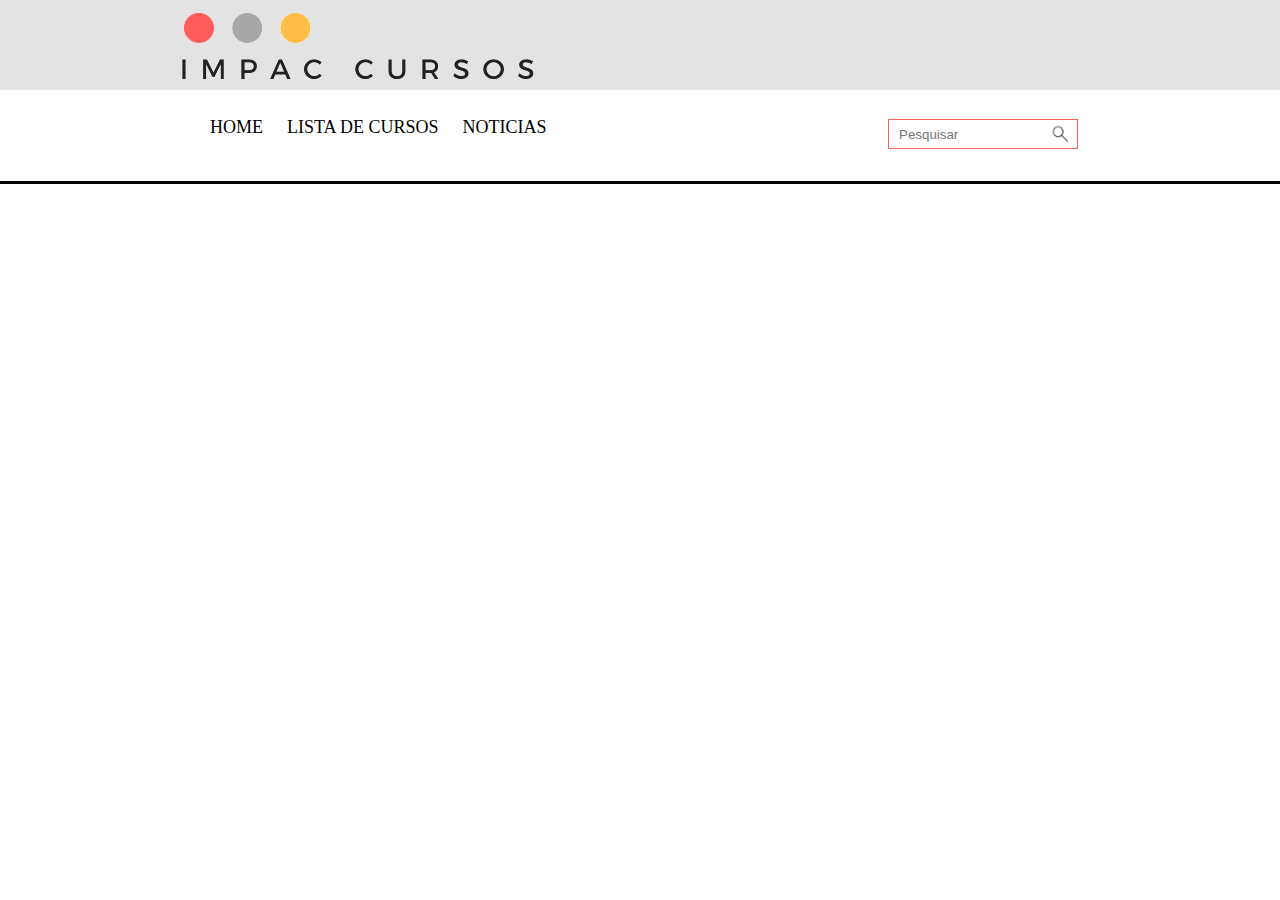
<file: index.html>
<html>
<head>
    <meta charset="UTF-8">
    <link rel="stylesheet" type="text/css" href="site.css">
    <title>IMPAC CURSOS</title>
</head>

<body>
    <header class="menu-principal">
        <main>
            <div class="header-1">
                <div class="logo">
                    <img src="logo.png">
                </div>
            </div>
        </main> 
    </header>
    <main class="coluna menu-url">
        <div class="header-2">
            <div class="menu">
                <ul>
                    <li>
                        <a href="index.html" class=":hover">Home</a>
                    </li>
                    <li>
                        <a href="lista_de_cursos.html">Lista de Cursos</a>
                    </li>
                     <li>
                        <a href="noticias.html">Noticias</a>
                    </li>
                </ul>
            </div>
            <div class="busca">
                <input placeholder="Pesquisar" type="text"/>
            </div>
        </div>
    </main>
</body>

</html>
</file>
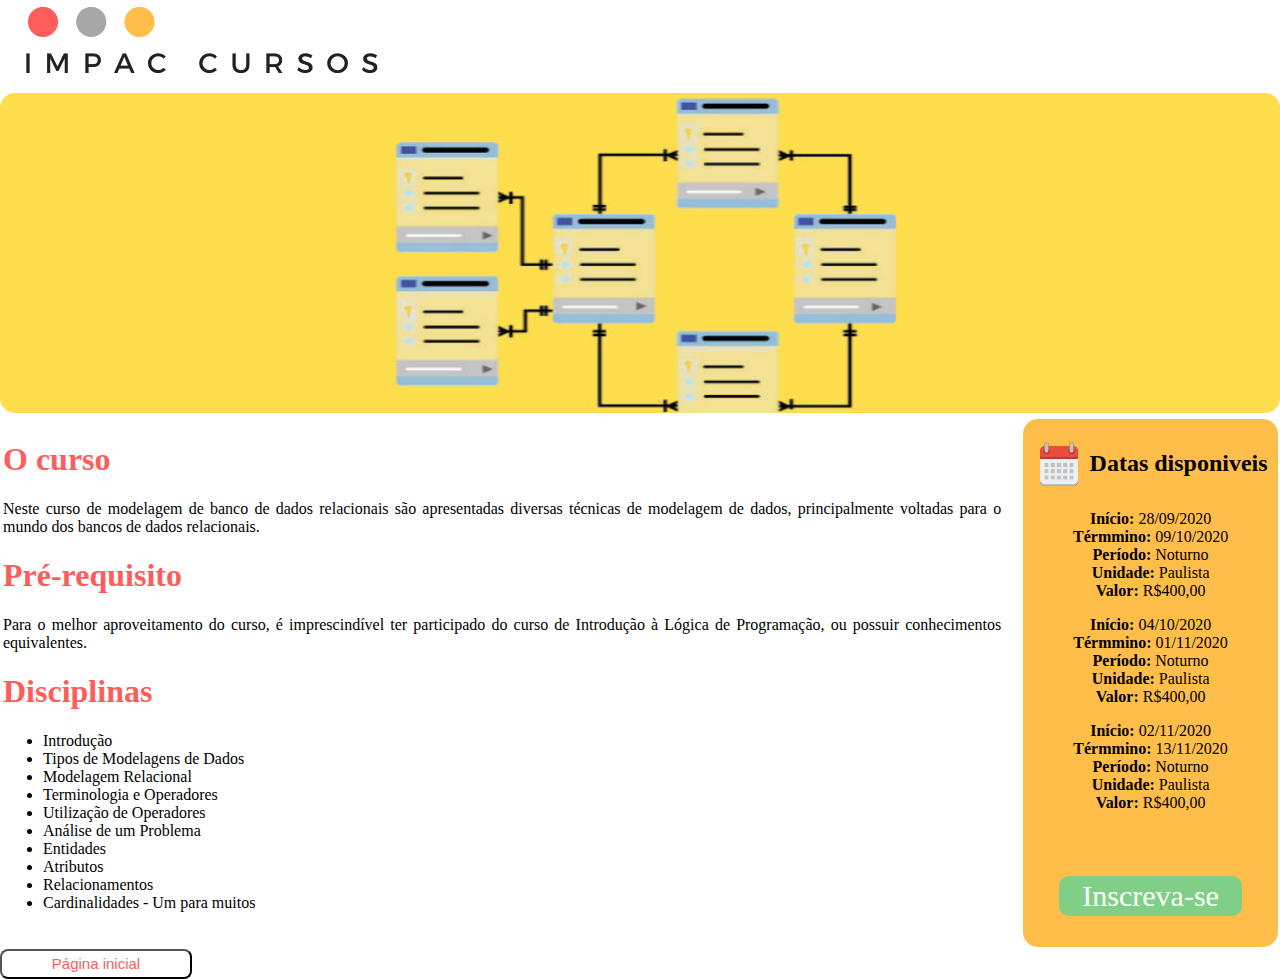
<file: detalhe_curso_modelagemBD.html>
<!DOCTYPE html>
<html>
<head>
    <meta charset="UTF-8">
    <title>Detalhe do curso - Modelagem BD</title>
    <link rel="stylesheet" type="text/css" href="site.css"/>
    <img src="logo.png">
    <img src="images\header_modelagem_bd.jpg" class="det_head"/>
</head>
<body>
    <table class="det">
        <tr>
            <td class="det_um">
                <h1>O curso</h1>
                <p>
                    Neste curso de modelagem de banco de dados relacionais são apresentadas diversas técnicas de modelagem
                    de dados, principalmente voltadas para o mundo dos bancos de dados relacionais.
                </p>
                <h1>Pré-requisito</h1>
                <p>
                    Para o melhor aproveitamento do curso, é imprescindível ter participado do curso 
                    de Introdução à Lógica de Programação, ou possuir conhecimentos equivalentes.
                </p>

                <h1>Disciplinas</h1>
                <p>
                    <ul>
                        <li>Introdução</li>
                        <li>Tipos de Modelagens de Dados</li>
                        <li>Modelagem Relacional</li>
                        <li>Terminologia e Operadores</li>
                        <li>Utilização de Operadores</li>
                        <li>Análise de um Problema</li>
                        <li>Entidades</li>
                        <li>Atributos</li>
                        <li>Relacionamentos</li>
                        <li>Cardinalidades - Um para muitos</li>
                    </ul>
                </p>
            </td>
            <td class="det_dois">
                <h2><img src="images/icon-calendar.png" class="det_data"/> Datas disponiveis</h2>

                <p>                      
                    <strong>Início:</strong> 28/09/2020 <br/>
                    <strong>Térmmino:</strong> 09/10/2020 <br/>
                    <strong>Período:</strong> Noturno <br/>
                    <strong>Unidade:</strong> Paulista <br/>
                    <strong>Valor:</strong> R$400,00 
                </p>
                <p>
                    <strong>Início:</strong> 04/10/2020 <br/>
                    <strong>Térmmino:</strong> 01/11/2020 <br/>
                    <strong>Período:</strong> Noturno <br/>
                    <strong>Unidade:</strong> Paulista <br/>
                    <strong>Valor:</strong> R$400,00 
                </p>
                <p>
                    <strong>Início:</strong> 02/11/2020 <br/>
                    <strong>Térmmino:</strong> 13/11/2020 <br/>
                    <strong>Período:</strong> Noturno <br/>
                    <strong>Unidade:</strong> Paulista <br/>
                    <strong>Valor:</strong> R$400,00 
                </p> <br/>
                <p class="det_inscricao">
                    Inscreva-se
                </p>
      
            </td>
            
        </tr>
    </table>
    <a href="index.html"><button class="home">Página inicial</button></a>
</body>
</html>
</file>
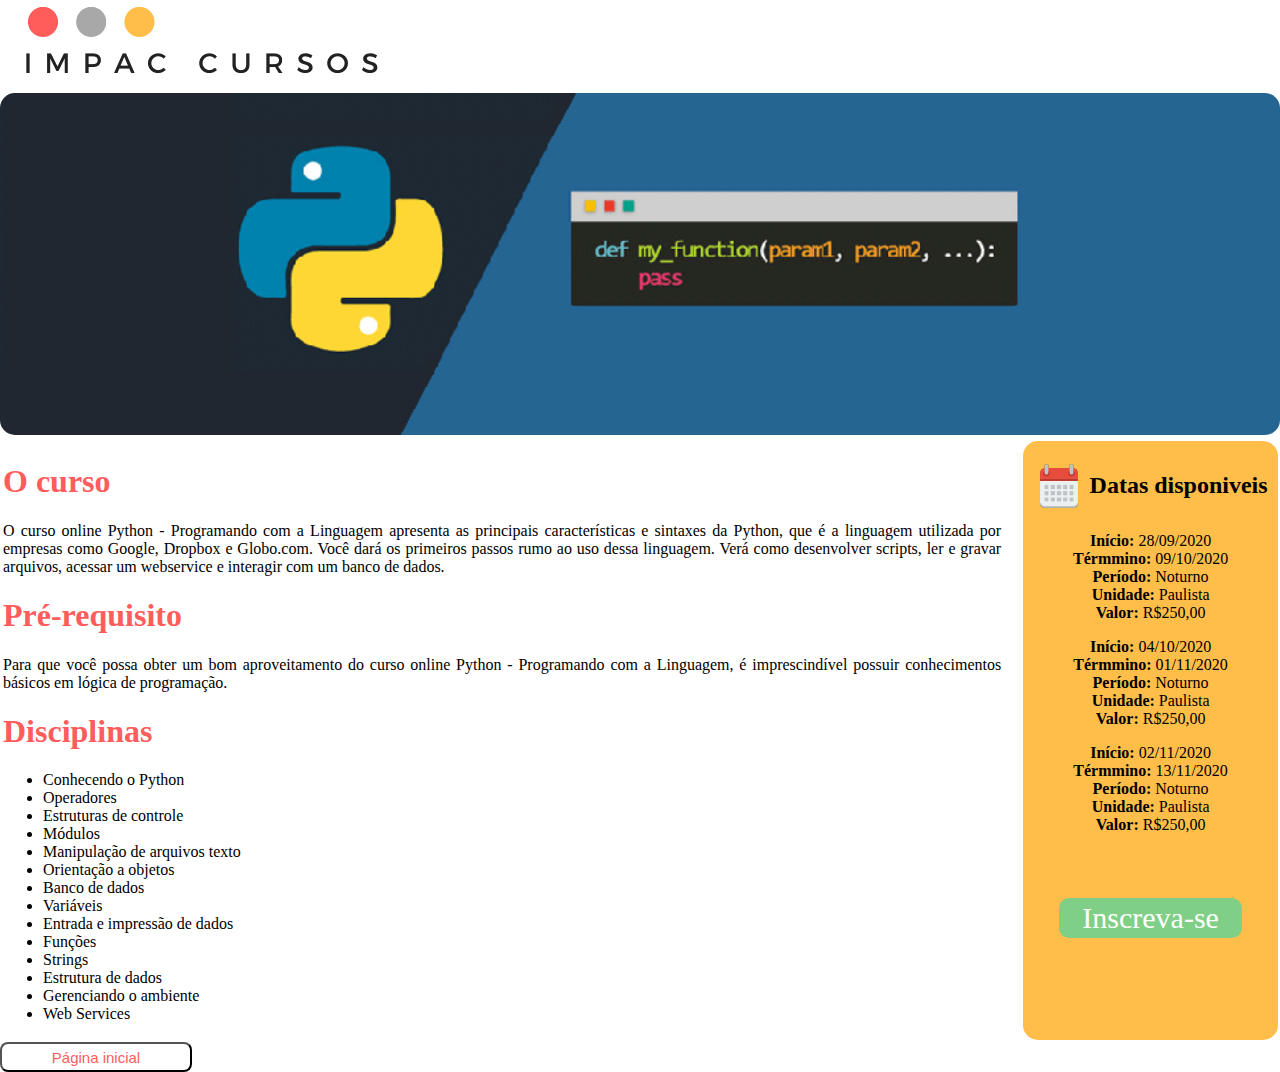
<file: detalhe_curso_python.html>
<!DOCTYPE html>
<html>
<head>
    <meta charset="UTF-8">
    <title>Detalhe do curso - Python</title>
    <link rel="stylesheet" type="text/css" href="site.css"/>
    <img src="logo.png">
    <img src="images\header_python.png" class="det_head"/>
</head>
<body>
    <table>
        <tr>
            <td class="det_um">
                <h1>O curso</h1>
                <p>
                    O curso online Python - Programando com a Linguagem apresenta as principais características e sintaxes da Python,
                    que é a linguagem utilizada por empresas como Google, Dropbox e Globo.com. 
                    Você dará os primeiros passos rumo ao uso dessa linguagem. Verá como desenvolver scripts, ler e gravar arquivos, 
                    acessar um webservice e interagir com um banco de dados.
                </p>
                <h1>Pré-requisito</h1>
                <p>
                    Para que você possa obter um bom aproveitamento do curso online Python - Programando com a Linguagem, 
                    é imprescindível possuir conhecimentos básicos em lógica de programação.
                </p>

                <h1>Disciplinas</h1>
<p>
        <ul>
            <li>Conhecendo o Python </li>
            <li>Operadores </li>
            <li>Estruturas de controle </li>
            <li>Módulos </li>
            <li>Manipulação de arquivos texto </li>
            <li>Orientação a objetos </li>
            <li>Banco de dados </li>
            <li>Variáveis </li>
            <li>Entrada e impressão de dados </li>
            <li>Funções </li>
            <li>Strings </li>
            <li>Estrutura de dados </li>
            <li>Gerenciando o ambiente </li>
            <li>Web Services </li>
        </ul>
       </p>
            </td>
            <td class="det_dois">
                <h2><img src="images/icon-calendar.png" class="det_data"/> Datas disponiveis</h2>

                <p>                      
                    <strong>Início:</strong> 28/09/2020 <br/>
                    <strong>Térmmino:</strong> 09/10/2020 <br/>
                    <strong>Período:</strong> Noturno <br/>
                    <strong>Unidade:</strong> Paulista <br/>
                    <strong>Valor:</strong> R$250,00 
                </p>
                <p>
                    <strong>Início:</strong> 04/10/2020 <br/>
                    <strong>Térmmino:</strong> 01/11/2020 <br/>
                    <strong>Período:</strong> Noturno <br/>
                    <strong>Unidade:</strong> Paulista <br/>
                    <strong>Valor:</strong> R$250,00 
                </p>
                <p>
                    <strong>Início:</strong> 02/11/2020 <br/>
                    <strong>Térmmino:</strong> 13/11/2020 <br/>
                    <strong>Período:</strong> Noturno <br/>
                    <strong>Unidade:</strong> Paulista <br/>
                    <strong>Valor:</strong> R$250,00 
                </p> <br/>
                <p class="det_inscricao">
                    Inscreva-se
                </p>
      
            </td>
            
        </tr>
    </table>
    <a href="index.html"><button class="home">Página inicial</button></a>
</body>
</html>
</file>
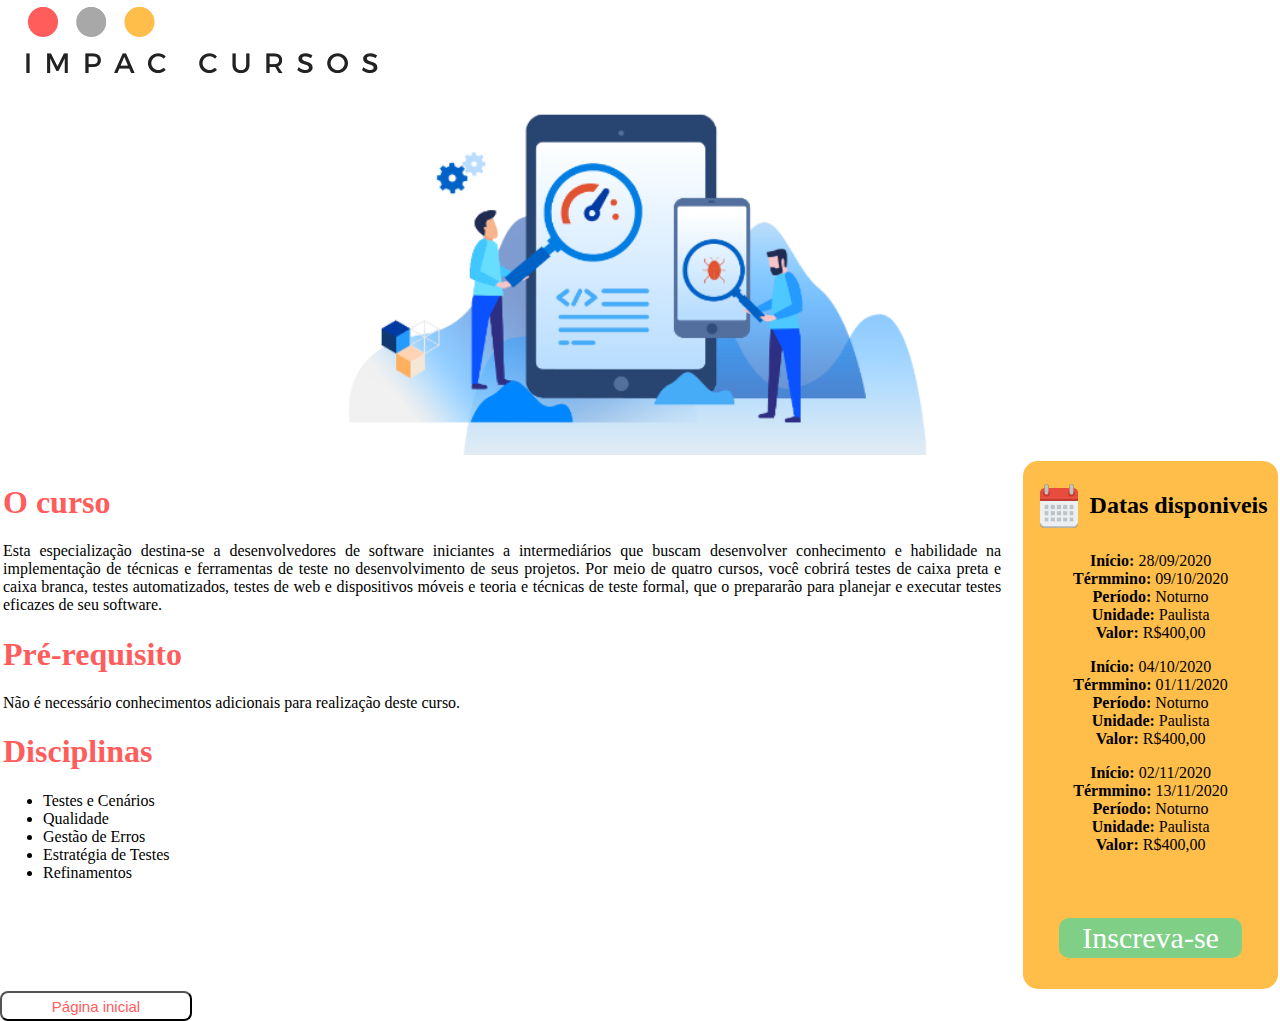
<file: detalhe_curso_qa.html>
<!DOCTYPE html>
<html>
<head>
    <meta charset="UTF-8">
    <title>Detalhe do curso - QA</title>
    <link rel="stylesheet" type="text/css" href="site.css"/>
    <img src="logo.png">
    <img src="images\header_qa.png" class="det_head"/>
</head>
<body>
    <table>
        <tr>
            <td class="det_um">
                <h1>O curso</h1>
                <p>
                    Esta especialização destina-se a desenvolvedores de software iniciantes a intermediários 
                    que buscam desenvolver conhecimento e habilidade na implementação de técnicas e ferramentas de teste no desenvolvimento
                    de seus projetos. Por meio de quatro cursos, você cobrirá testes de caixa preta e caixa branca, testes automatizados, testes de web e 
                    dispositivos móveis e teoria e técnicas de teste formal, que o prepararão para planejar e executar testes eficazes de seu software.
                </p>
                <h1>Pré-requisito</h1>
                <p>
                    Não é necessário conhecimentos adicionais para realização deste curso. 
                </p>

                <h1>Disciplinas</h1>
                <p>
                    <ul>
                        <li>Testes e Cenários</li>
                        <li>Qualidade</li>
                        <li>Gestão de Erros</li>
                        <li>Estratégia de Testes</li>
                        <li>Refinamentos</li>
                    </ul>
                </p>
            </td>
            <td class="det_dois">
                <h2><img src="images/icon-calendar.png" class="det_data"/> Datas disponiveis</h2>

                <p>                      
                    <strong>Início:</strong> 28/09/2020 <br/>
                    <strong>Térmmino:</strong> 09/10/2020 <br/>
                    <strong>Período:</strong> Noturno <br/>
                    <strong>Unidade:</strong> Paulista <br/>
                    <strong>Valor:</strong> R$400,00 
                </p>
                <p>
                    <strong>Início:</strong> 04/10/2020 <br/>
                    <strong>Térmmino:</strong> 01/11/2020 <br/>
                    <strong>Período:</strong> Noturno <br/>
                    <strong>Unidade:</strong> Paulista <br/>
                    <strong>Valor:</strong> R$400,00 
                </p>
                <p>
                    <strong>Início:</strong> 02/11/2020 <br/>
                    <strong>Térmmino:</strong> 13/11/2020 <br/>
                    <strong>Período:</strong> Noturno <br/>
                    <strong>Unidade:</strong> Paulista <br/>
                    <strong>Valor:</strong> R$400,00 
                </p> <br/>
                <p class="det_inscricao">
                    Inscreva-se
                </p>
      
            </td>
            
        </tr>
    </table>
    <a href="index.html"><button class="home">Página inicial</button></a>
</body>
</html>
</file>
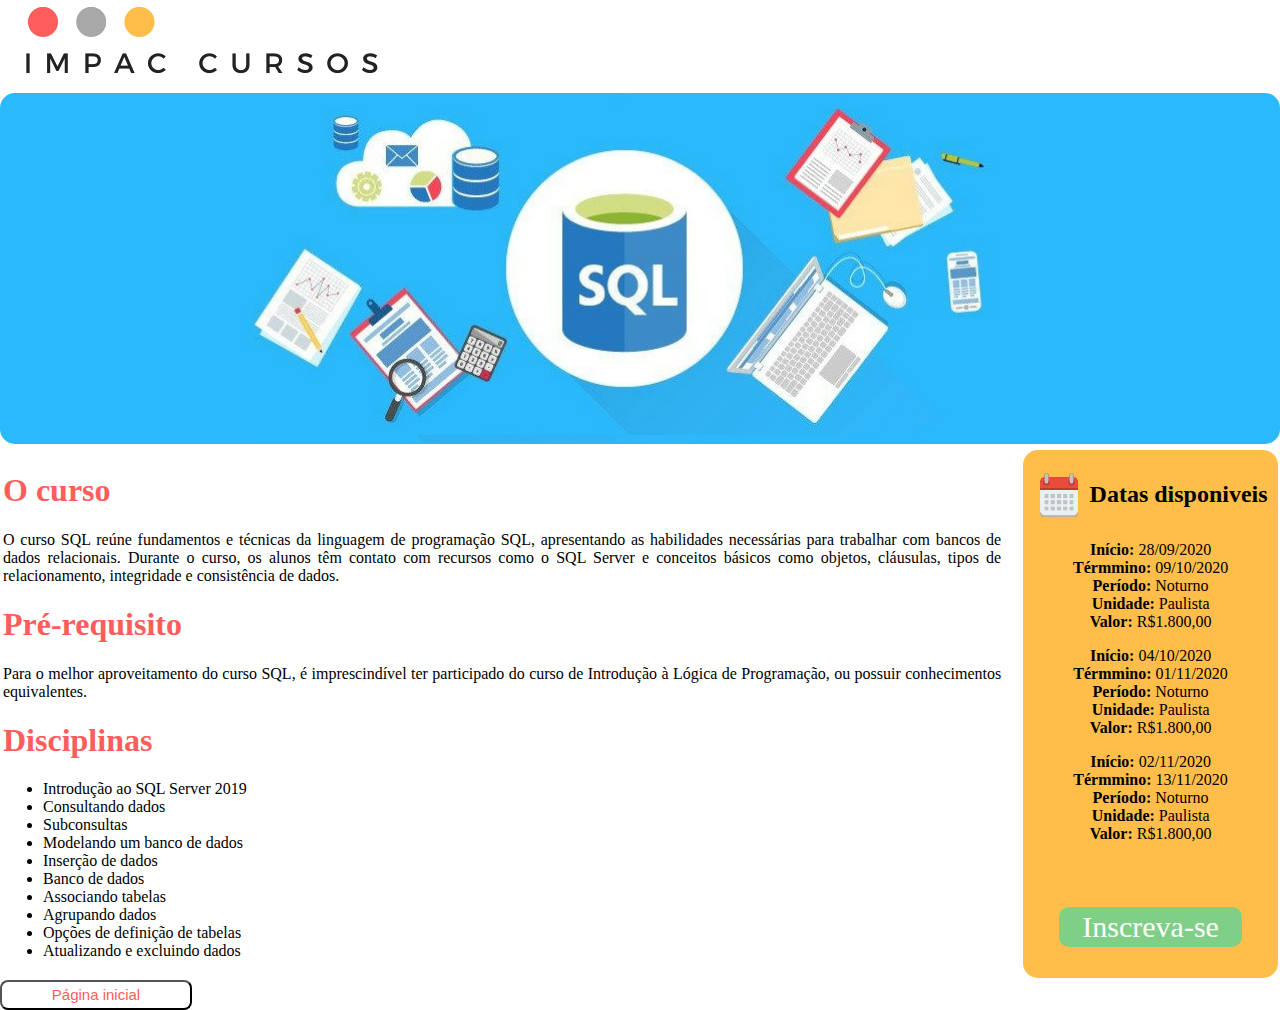
<file: detalhe_curso_sql.html>
<!DOCTYPE html>
<html>
<head>
    <meta charset="UTF-8">
    <title>Detalhe do curso - SQL</title>
    <link rel="stylesheet" type="text/css" href="site.css"/>
    <img src="logo.png">
    <img src="images\header_sql.jpg" class="det_head"/>
</head>
<body>
    <table>
        <tr>
            <td class="det_um">
                <h1>O curso</h1>
                <p>
                   O curso SQL reúne fundamentos e técnicas da linguagem de programação SQL, 
                   apresentando as habilidades necessárias para trabalhar com bancos de dados relacionais. 
                   Durante o curso, os alunos têm contato com recursos como o SQL Server e conceitos básicos como objetos, cláusulas, tipos de relacionamento, integridade e consistência de dados.
                </p>
                <h1>Pré-requisito</h1>
                <p>
                    Para o melhor aproveitamento do curso SQL, é imprescindível ter participado do curso 
                    de Introdução à Lógica de Programação, ou possuir conhecimentos equivalentes.
                </p>

                <h1>Disciplinas</h1>
<p>
        <ul>
            <li>Introdução ao SQL Server 2019</li>
            <li>Consultando dados</li>
            <li>Subconsultas</li>
            <li>Modelando um banco de dados</li>
            <li>Inserção de dados</li>
            <li>Banco de dados</li>
            <li>Associando tabelas</li>
            <li>Agrupando dados</li>
            <li>Opções de definição de tabelas</li>
            <li>Atualizando e excluindo dados</li>
        </ul>
       </p>
            </td>
            <td class="det_dois">
                <h2><img src="images/icon-calendar.png" class="det_data"/> Datas disponiveis</h2>

                <p>                      
                    <strong>Início:</strong> 28/09/2020 <br/>
                    <strong>Térmmino:</strong> 09/10/2020 <br/>
                    <strong>Período:</strong> Noturno <br/>
                    <strong>Unidade:</strong> Paulista <br/>
                    <strong>Valor:</strong> R$1.800,00 
                </p>
                <p>
                    <strong>Início:</strong> 04/10/2020 <br/>
                    <strong>Térmmino:</strong> 01/11/2020 <br/>
                    <strong>Período:</strong> Noturno <br/>
                    <strong>Unidade:</strong> Paulista <br/>
                    <strong>Valor:</strong> R$1.800,00
                </p>
                <p>
                    <strong>Início:</strong> 02/11/2020 <br/>
                    <strong>Térmmino:</strong> 13/11/2020 <br/>
                    <strong>Período:</strong> Noturno <br/>
                    <strong>Unidade:</strong> Paulista <br/>
                    <strong>Valor:</strong> R$1.800,00
                </p> <br/>
                <p class="det_inscricao">
                    Inscreva-se
                </p>
      
            </td>
            
        </tr>
    </table>
    <a href="index.html"><button class="home">Página inicial</button></a>
</body>
</html>
</file>
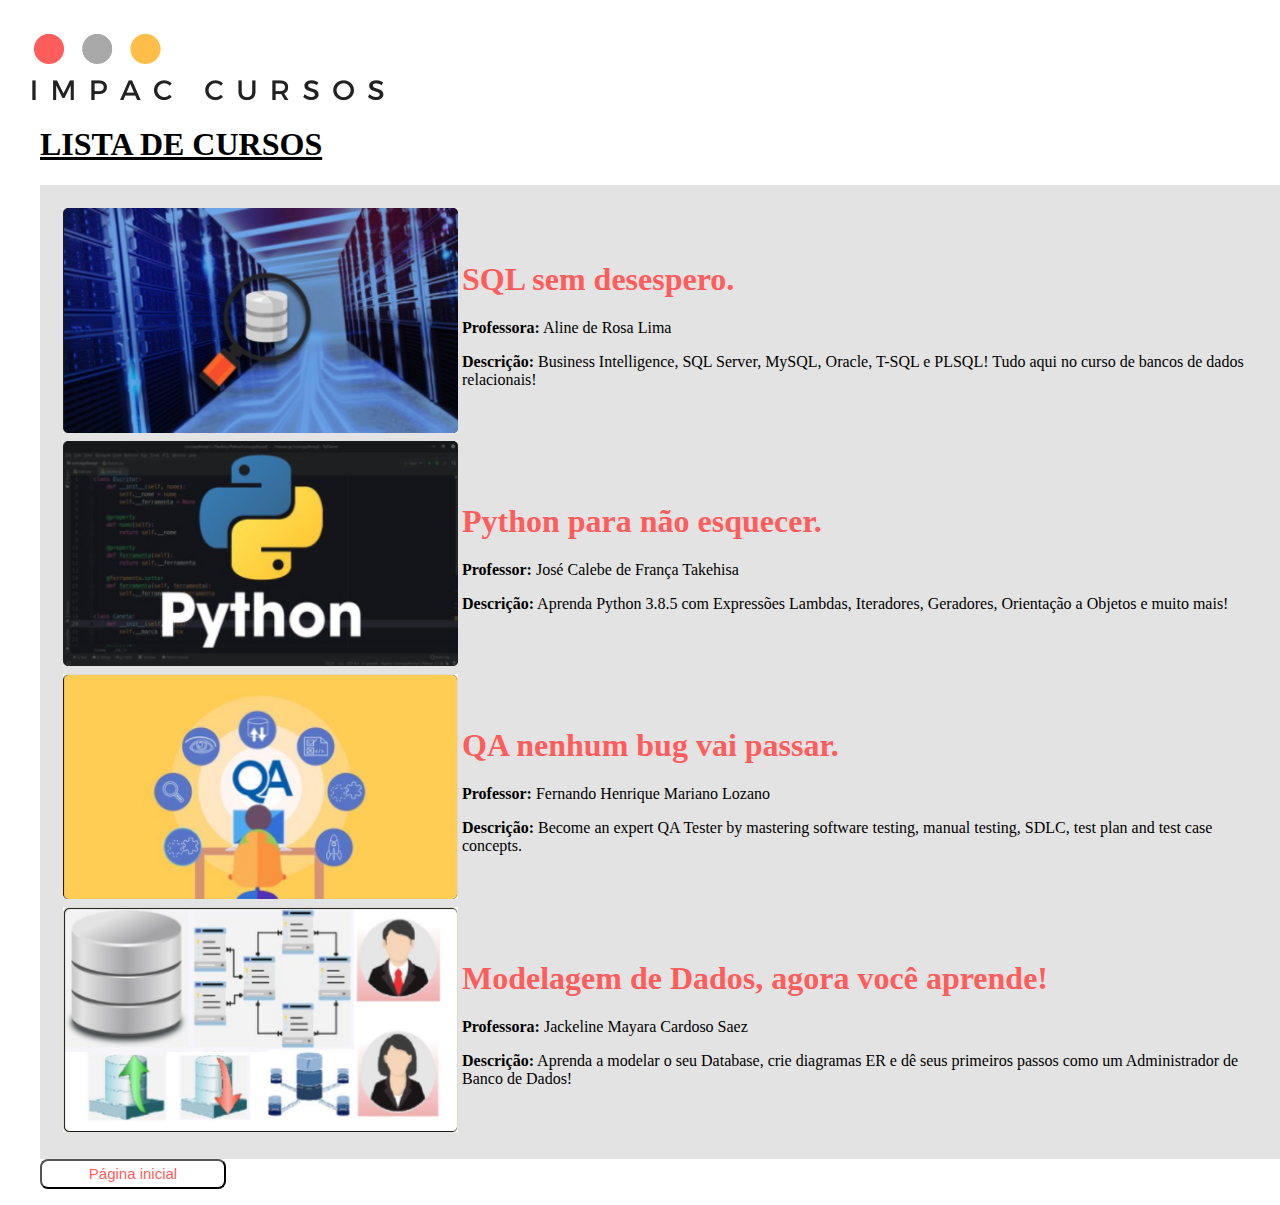
<file: lista_de_cursos.html>
<!DOCTYPE html>
<html lang="pt-br">
<head>
    <meta charset="UTF-8">
    <link rel="stylesheet" type="text/css" href="site.css">
    <title>IMPAC CURSOS | Lista de Cursos</title>
    <link rel="stylesheet" type="text/css" href="site.css"/>
</head>
<body>
    <main></main>
    <div class="header">
        <div class="logo">
            <img src="logo.png">
            </div>
    </div>


    <ul><h1 class="l_cursos"><strong><u>LISTA DE CURSOS</u></strong><br /></h1>
        <table class="table_lst_cursos">
            <tr>
                <td><a href="detalhe_curso_sql.html"><img width="395px" height="225px" src="images/img_sql.png"/></a></td>
                <td>
                    <h1>SQL sem desespero.</h1>
                    <p><b>Professora:</b> Aline de Rosa Lima</p>
                    <p><b>Descrição:</b> Business Intelligence, SQL Server, MySQL, Oracle, T-SQL e PLSQL! Tudo aqui no curso de bancos de dados relacionais!</p>              
                </td>
            </tr>
            <tr>
                <td><a href="detalhe_curso_python.html"><img width="395px" height="225px" src="images/img_python.png"/></a></td>
                <td>
                    <h1>Python para não esquecer.</h1>
                    <p><b>Professor:</b> José Calebe de França Takehisa</p>
                    <p><b>Descrição:</b> Aprenda Python 3.8.5 com Expressões Lambdas, Iteradores, Geradores, Orientação a Objetos e muito mais!</p>
                </td>
            </tr>
            <tr>
                <td><a href="detalhe_curso_qa.html"><img width="395px" height="225px" src="images/img_qa.png"/></a></td>
                <td>
                    <h1>QA nenhum bug vai passar.</h1> 
                    <p><b>Professor:</b> Fernando Henrique Mariano Lozano</p>
                    <p><b>Descrição:</b> Become an expert QA Tester by mastering software testing, manual testing, SDLC, test plan and test case concepts.</p>              
                </td>
            </tr>
            <tr>
                <td><a href="detalhe_curso_modelagemBD.html"><img width="395px" height="225px" src="images/img_modelagem_dados.png"/></a></td>
                <td>
                    <h1>Modelagem de Dados, agora você aprende!</h1>
                    <p><b>Professora:</b> Jackeline Mayara Cardoso Saez</p>
                    <p><b>Descrição:</b> Aprenda a modelar o seu Database, crie diagramas ER e dê seus primeiros passos como um Administrador de Banco de Dados!</p>
                </td>
            </tr>
        </table>
        <a href="index.html"><button class="home">Página inicial</button></a>

</body>
</html>
</file>
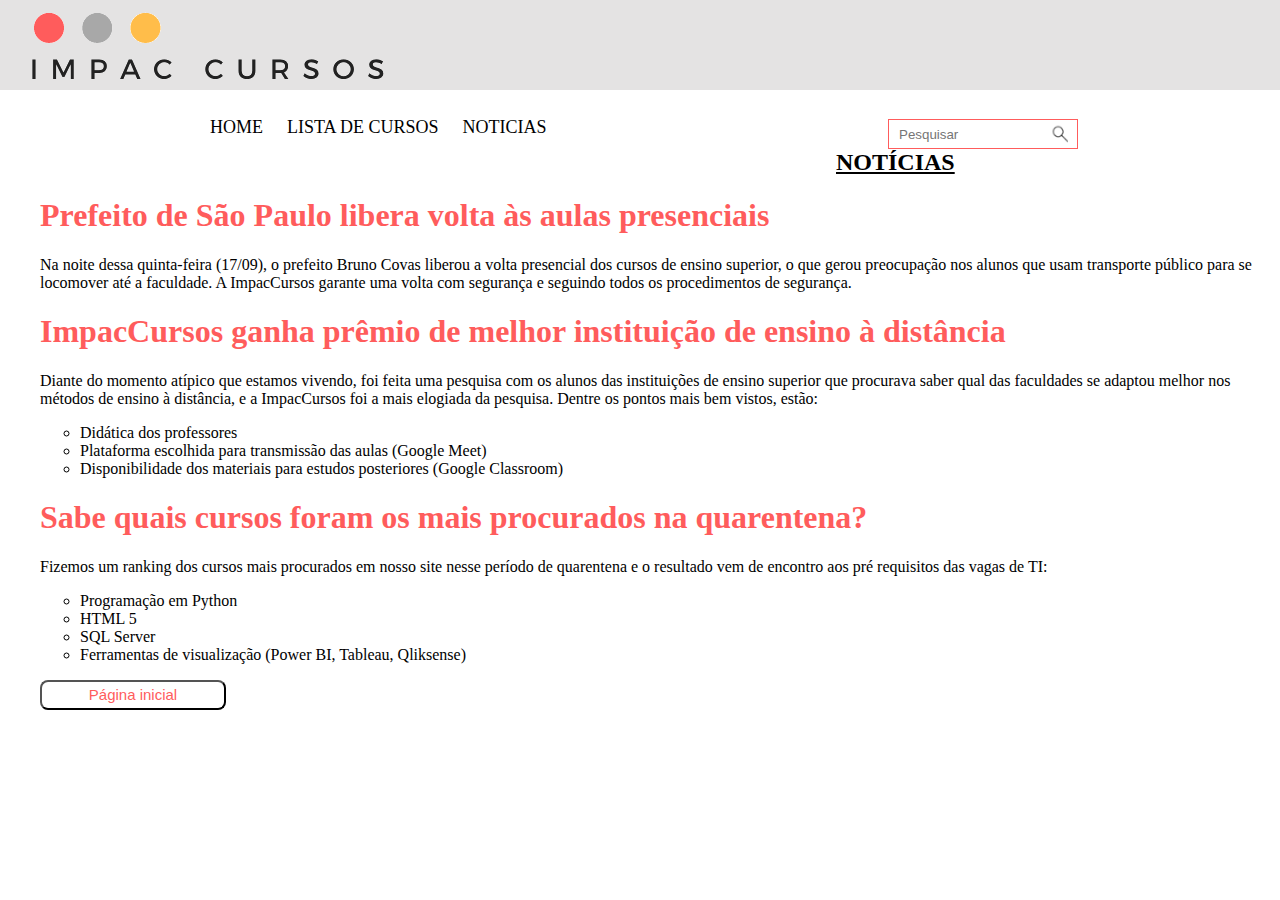
<file: noticias.html>
<html>
<head>
    <meta charset="UTF-8">
    <link rel="stylesheet" type="text/css" href="site.css">
    <title>Noticias</title>
    <link rel="stylesheet" type="text/css" href="site.css"/>
</head>

<body>
    <main class="coluna menu-url">
    <header class="menu-principal">
            <div class="header-1">
                <div class="logo">
                    <img src="logo.png">
                </div>
            </div>
    </header>
            <div class="header-2">
            <div class="menu">
                <ul>
                    <li>
                        <a href="index.html" class=":hover">Home</a>
                    </li>
                    <li>
                        <a href="lista_de_cursos.html">Lista de Cursos</a>
                    </li>
                    <li>
                        <a href="noticias.html">Noticias</a>
                    </li>
                </ul>
            </div>
            <div class="busca">
                <input placeholder="Pesquisar" type="text"/>
            </div>
        </div>



           
        <ul><h1 class="noticias"><strong><u> NOTÍCIAS </u></strong><br /></h1>
    <h1>Prefeito de São Paulo libera volta às aulas presenciais</h1>
    <p>
        Na noite dessa quinta-feira (17/09), o prefeito Bruno Covas
        liberou a volta presencial dos cursos de ensino superior, o que gerou
        preocupação nos alunos que usam transporte público para se locomover
        até a faculdade. A ImpacCursos garante uma volta com segurança e seguindo todos os procedimentos de
        segurança.
    </p>
    <h1>ImpacCursos ganha prêmio de melhor instituição de ensino à distância</h1>
    <p>
        Diante do momento atípico que estamos vivendo, foi feita uma pesquisa com os alunos das instituições
        de ensino superior que procurava saber qual das faculdades se adaptou melhor nos métodos de ensino à
        distância, e a ImpacCursos foi a mais elogiada da pesquisa. Dentre os pontos mais bem vistos, estão:
    <ul>
        <li>Didática dos professores</li>
        <li>Plataforma escolhida para transmissão das aulas (Google Meet)</li>
        <li>Disponibilidade dos materiais para estudos posteriores (Google Classroom)</li>
    </ul>
    </p>
    <h1>Sabe quais cursos foram os mais procurados na quarentena?</h1>
    <p>
        Fizemos um ranking dos cursos mais procurados em nosso site nesse período de quarentena e o resultado
        vem de encontro aos pré requisitos das vagas de TI:
    <ul>
        <li>Programação em Python</li>
        <li>HTML 5</li>
        <li>SQL Server</li>
        <li>Ferramentas de visualização (Power BI, Tableau, Qliksense)</li>
    </ul>
    </p>
    <a href="index.html"><button class="home">Página inicial</button></a></ul>
</body>

</html>
</file>
<file: site.css>
body {
    width: 100%;
    height: 100%;
    margin: 0 auto;
}

.menu-principal {
    background-color: #e4e3e3;
    width: 100%;
    height: 90px; 
}
main {
    margin: 0 auto;
    width: 980px;
    position: relative;
}
.logo {
    padding: 6px;
    float: left;
    width: 100%;
}
.header-2 {
    background-color: #ffffff;
    width: 980px;
    margin: 0 auto;
    padding: 0 auto;
}
.menu-url {
    border-bottom: 3px solid #000000;
    height: 80px;
}
.menu ul li {
    display: inline-block;
    color: #000000;
    margin-left: 20px;
}
.menu ul li:hover {
    border-bottom: 3px solid #ff5c5c;
    height: 56px;
}
.menu ul li a:hover {
    color: #ff5c5c;
}
.menu ul li a {
    color: #000000;
    text-decoration: none;
    font-size: 18px;
    text-transform: uppercase; 
}
.menu {
    width: 70%;
    float: left;
}
.busca {
    width: 30%;
    float: right;
    text-align: center;
}
.busca input {
    background-image: url('./lupa.png');
    background-repeat: no-repeat;
    background-position: 95%;
    margin-top: 18px;
    height: 30px;
    padding: 10px;
    width: 190px;
    border: 1px solid #ff5c5c;
}
.coluna {
    width: 100%;
    float: left;
    position: relative;
}

h1 {
    color: #ff5c5c;
}

h1.noticias {
    color: black;
    font-size: 24;
}

.table_lst_cursos{
    background-color: #e4e3e3;
    border: 20px solid #e4e3e3;
    
}

h1.l_cursos{
    color: black;
    font-size: 24;
}

td.det_um{
    width:80%;
    vertical-align:top;
    border-radius: 15px;
    padding-right: 20px;
    text-align: justify;
}
td.det_dois{
    text-align: center;
    vertical-align:top;
    background-color: #FFBD4A;
    border-radius: 15px;
}
img.det_head {
    border-radius: 15px;
    width: 100%;
}
img.det_data{
    vertical-align: middle;
}
p.det_inscricao{
    border-style: solid;
    border-radius: 10px;
    border-color: #80cf87;
    font-size: 30px;
    background-color: #80cf87	;
    color: white;
    width: 70%;
    margin-left: auto;
    margin-right: auto;    
}
button.home{
    background-color: white;
    color: #ff5c5c;
    font-size: 15px;
    border-radius: 8px;
    width: 15%;
    height: 30px;
    transition-duration: 0.4s;
}
button.home:hover{
    background-color: #ff5c5c;
    color:#000000;
    border-style: ridge;
}
</file>
